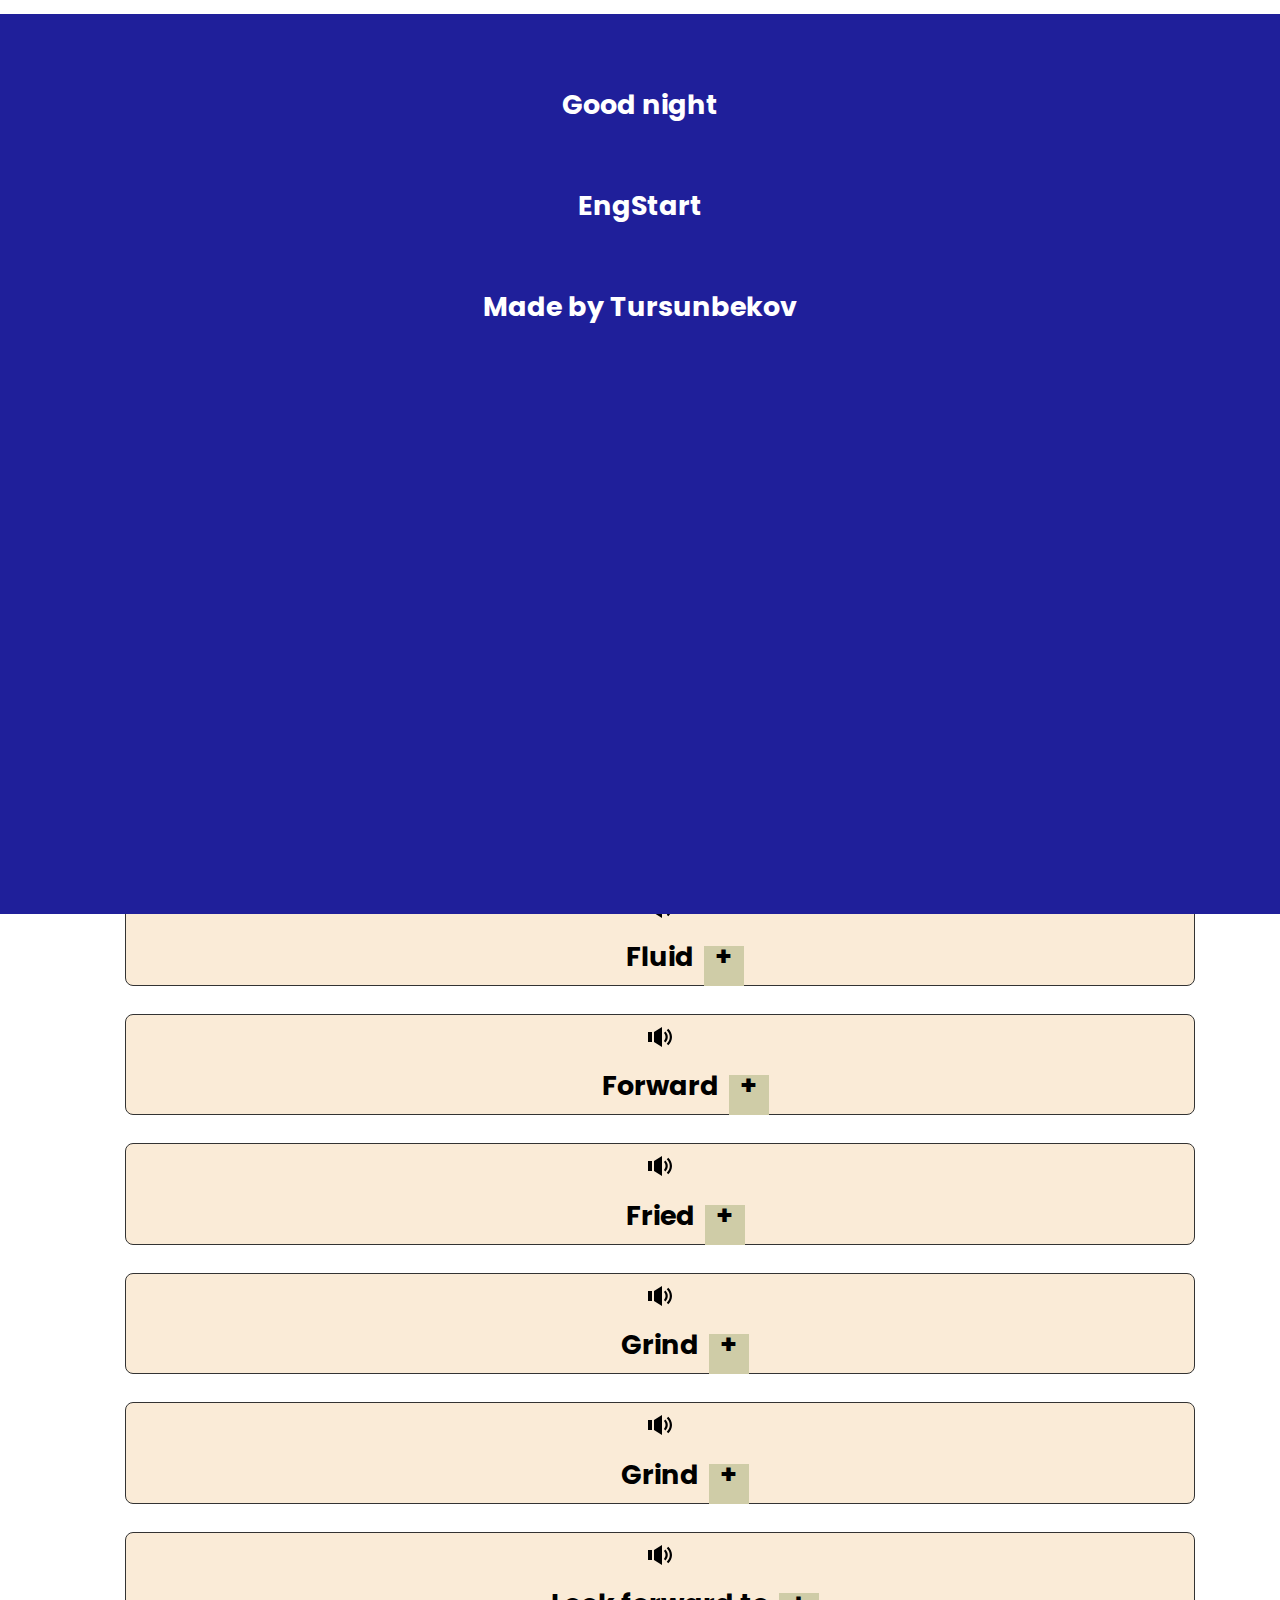
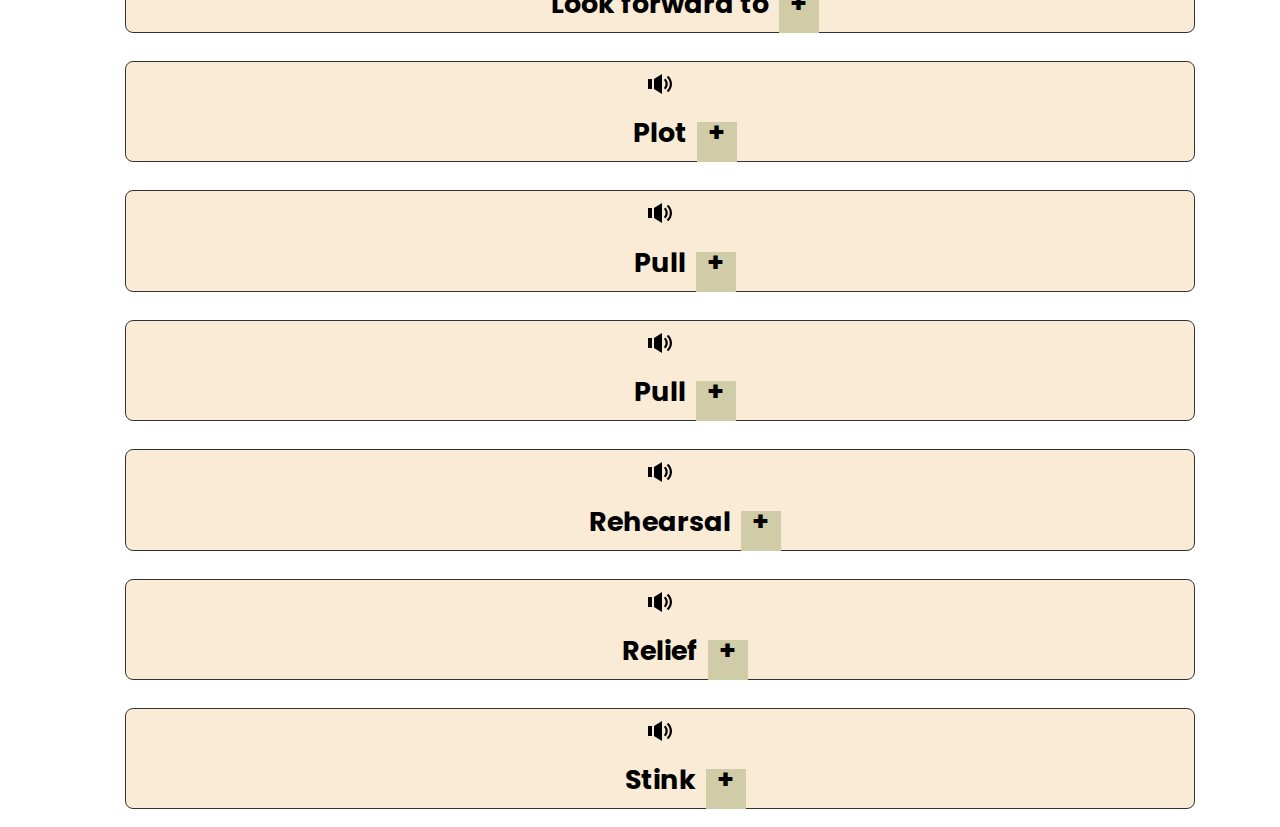
<file: index.html>
<!DOCTYPE html>
<html lang="en">
<head>
  <meta charset="UTF-8">
  <meta name="viewport" content="width=device-width, initial-scale=1.0">
  <link href="https://cdn.jsdelivr.net/npm/bootstrap@5.3.1/dist/css/bootstrap.min.css" rel="stylesheet" integrity="sha384-4bw+/aepP/YC94hEpVNVgiZdgIC5+VKNBQNGCHeKRQN+PtmoHDEXuppvnDJzQIu9" crossorigin="anonymous">
  <title>EngStart</title>
  <link rel="preconnect" href="https://fonts.googleapis.com">
<link rel="preconnect" href="https://fonts.gstatic.com" crossorigin>
<link href="https://fonts.googleapis.com/css2?family=Poppins:ital,wght@1,500&family=Roboto+Mono&family=Source+Code+Pro&display=swap" rel="stylesheet">
<link rel="stylesheet" href="style.css">
<script src="app.js"></script>
</head>
<body>
  
  <div class="present-window">
    <div class="row">
      <div class="col-12 col-md-12">
        <h2 class="time presents present-window__greet"></h2>
        <h2 class="presents present-window__title">EngStart</h2>
        <h2 class="presents present-window__develop-name">Made by Tursunbekov</h2>
      </div>
    </div>
  </div>

  <div class="container header">
    <div class="row">
      <div class="col-12 col-md-12">
        <div class="navbar">
          <a href="index.html" class="navbar-logo">EngStart</a>
          <a href="second.html" target="_blank" class="navbar-toggle">localStorage</a>
        </div>
      </div>
    </div>
  </div>
  
  <div class="container">
    <div class="row">
      <div class="col-12 col-md-12">
        <h1 class="title">My words</h1>
        <div class="wrapper">
          <ul class="menu"></ul>
        </div>
      </div>
    </div>
  </div>
</body>
</html>
</file>
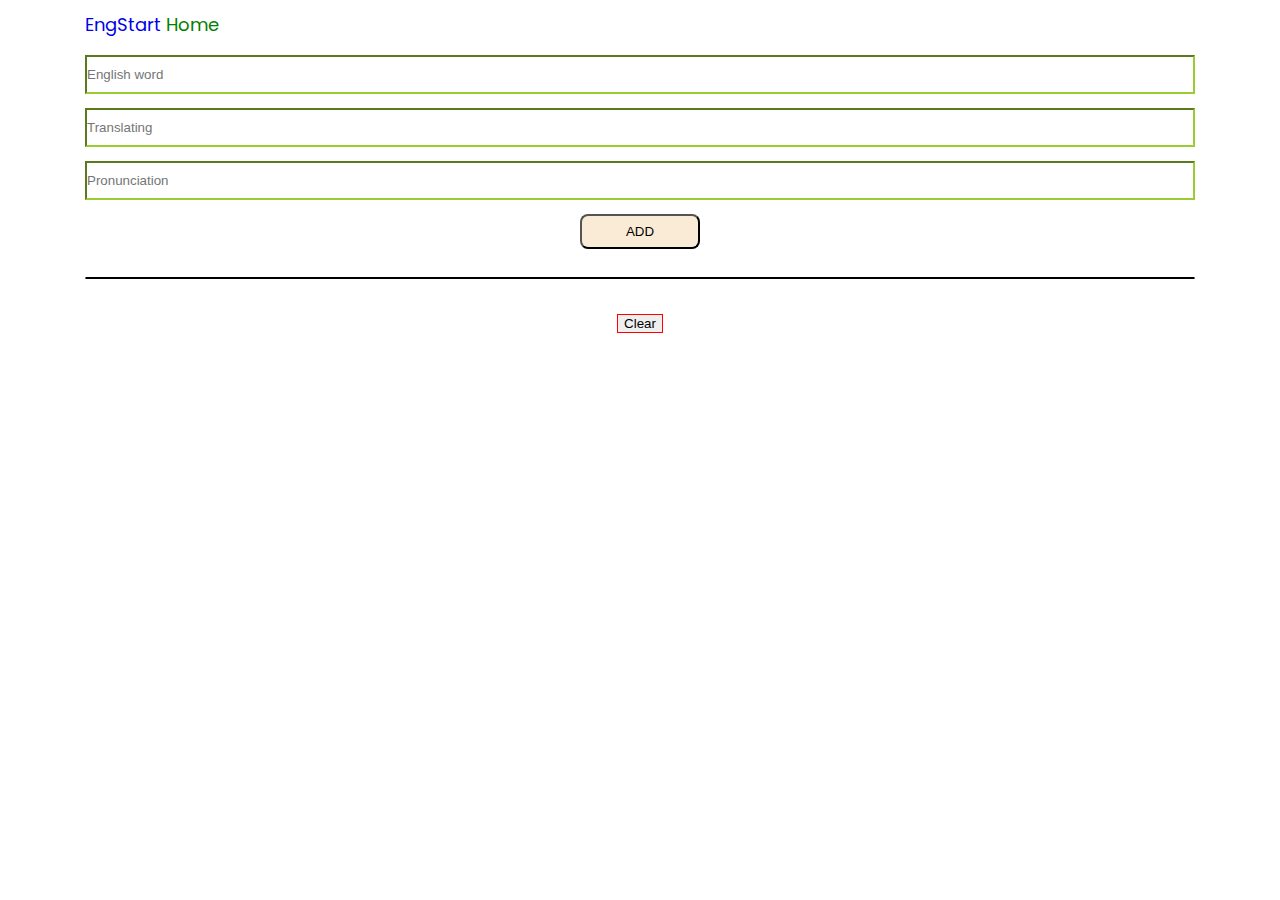
<file: second.html>
<!DOCTYPE html>
<html lang="en">
<head>
  <meta charset="UTF-8">
  <meta name="viewport" content="width=device-width, initial-scale=1.0">
  <link href="https://cdn.jsdelivr.net/npm/bootstrap@5.3.1/dist/css/bootstrap.min.css" rel="stylesheet" integrity="sha384-4bw+/aepP/YC94hEpVNVgiZdgIC5+VKNBQNGCHeKRQN+PtmoHDEXuppvnDJzQIu9" crossorigin="anonymous">
  <title>EngStart</title>
  <link rel="preconnect" href="https://fonts.googleapis.com">
<link rel="preconnect" href="https://fonts.gstatic.com" crossorigin>
<link href="https://fonts.googleapis.com/css2?family=Poppins:ital,wght@1,500&family=Roboto+Mono&family=Source+Code+Pro&display=swap" rel="stylesheet">
<link rel="stylesheet" href="style.css">
<script src="second.js"></script>
</head>
<body>
  <div class="container header">
    <div class="row">
      <div class="col-12 col-md-12">
        <div class="navbar">
          <a href="index.html" class="navbar-logo">EngStart</a>
    <a href="index.html" class="navbar-toggle">Home</a>
      </div>
    </div>
  </div>
</div>

<div class="container">
  <div class="row">
    <div class="col-12 col-md-12">
      <div class="wrapper-input">
        <input class="inputs" placeholder="English word" type="text" name="" id="english-word">
        <input class="inputs" placeholder="Translating" type="text" name="" id="translating">
        <input class="inputs" placeholder="Pronunciation" type="text" name="" id="pronunciation">
        <button class="input-toggle">ADD</button>
        <ul class="wrapper-menu"></ul>
      </div>
      <div class="remove-toggle">
        <button>Clear</button>
      </div>
    </div>
  </div>
</div>

</body>
</html>
</file>
<file: style.css>
html {
  box-sizing: border-box;
}

*,
*::before,
*::after {
  box-sizing: inherit;
}

body {
  margin: 0;
  font-size: 18px;
  line-height: 21px;
  font-family: 'Poppins', sans-serif;
}

.container {
  max-width: 1140px;
  padding: 0 15px;
  margin: 0 auto;
}

.header {
  margin-bottom: 20px;
}

.navbar {
  margin-top: 14px;
}

.navbar-logo {
  width: 28px;
  text-decoration: none;
  animation-name: logo;
  animation-duration: 2s;
  animation-iteration-count: infinite;
}

@keyframes logo {
  40% {
    color: red;
  }
  65% {
    color: green;
  }
  85% {
    color: fuchsia;
    transform: scale(1.7);
  }
  100% {
    color: blue;
    transform: scale(1);
  }
}

.navbar-toggle {
  text-decoration: none;
  color: green;
  transition: all 2s;
}

.title {
  text-align: center;
  transition: all 3s;
  animation-name: title;
  animation-duration: 3s;
  animation-iteration-count: infinite;
  margin-bottom: 28px;
}

@keyframes title {

  40% {
    transform: scale(1)
  }
  80% {
    transform: scale(-1);
   
  }
}

.wrapper {
  text-align: center;
  margin-top: 20px;
}


.item {
  list-style: none;
  border: 1px solid #333;
  padding: 10px 0 0 0;
  background-color: antiquewhite;
  border-radius: 8px;
  margin-bottom: 28px;
}

.item:last-child {
  margin-bottom: 0;
}

.english-word {
  position: relative;
margin-bottom: 18px;
}

.english-word::after {
  position: absolute;
  content: "+";
  width: 40px;
  height: 40px;
  background-color: rgb(207, 204, 167);
  cursor: pointer;
  transform: translateX(10px);
  padding: 0;
}

.minus-icon {
  position: relative;
}

.minus-icon::after {
  position: absolute;
  content: "-";
  width: 40px;
  height: 40px;
  background-color: rgb(207, 204, 167);
  cursor: pointer;
  transform: translateX(10px);
  padding: 0;
}

.translating {
  padding-top: 14px;
  border-top: 2px solid red;
  display: none;
}

.pronunciation {
  cursor: pointer;
}

.translating--show {
  display: block;
}

.present-window {
  position: fixed;
  width: 100vw;
  height: 100vh;
  z-index: 1;
  background-color: rgb(31, 31, 154);
}

.presents {
  text-align: center;
  margin-top: 80px;
  color: #fff;
}


@media screen and (max-width: 1140px) {
  .wrapper {
    transform: translateX(-18px);
  }
}


/* Styles of second.html */


.wrapper-input {
  display: flex;
  flex-direction: column;
  margin-bottom: 14px;
}

.inputs {
  margin-bottom: 14px;
  padding: 10px 0;
  border-color: yellowgreen;
}

.input-toggle {
  width: 120px;
  margin: 0 auto;
  padding: 8px 0;
  border-radius: 8px;
  background-color: antiquewhite;
}

.input-toggle:hover {
  background-color: green;
}

.wrapper-menu {
  text-align: center;
  border: 1px solid black;
  margin-top: 28px;
  border-radius: 8px;
  background-color: antiquewhite;
}

.wrapper-item {
  list-style: none;
  border-bottom: 1px solid red;
}

.wrapper-item:last-child {
  border-bottom: none;
}

.pre {
  transform: translateX(-68px);
}

@media screen and (max-width: 412px) {
  .pre {
    transform: translateX(-88px);
  }
}

.remove-toggle {
  text-align: center;
  margin-bottom: 18px;
}

.remove-toggle button {
  border: 1px solid red;
}

.alert {
  padding: 0;
  margin: 0;
}

.success {
  background-color: green;
  padding: 8px;
}

.error {
  background-color: red;
  padding: 8px;
}
</file>
